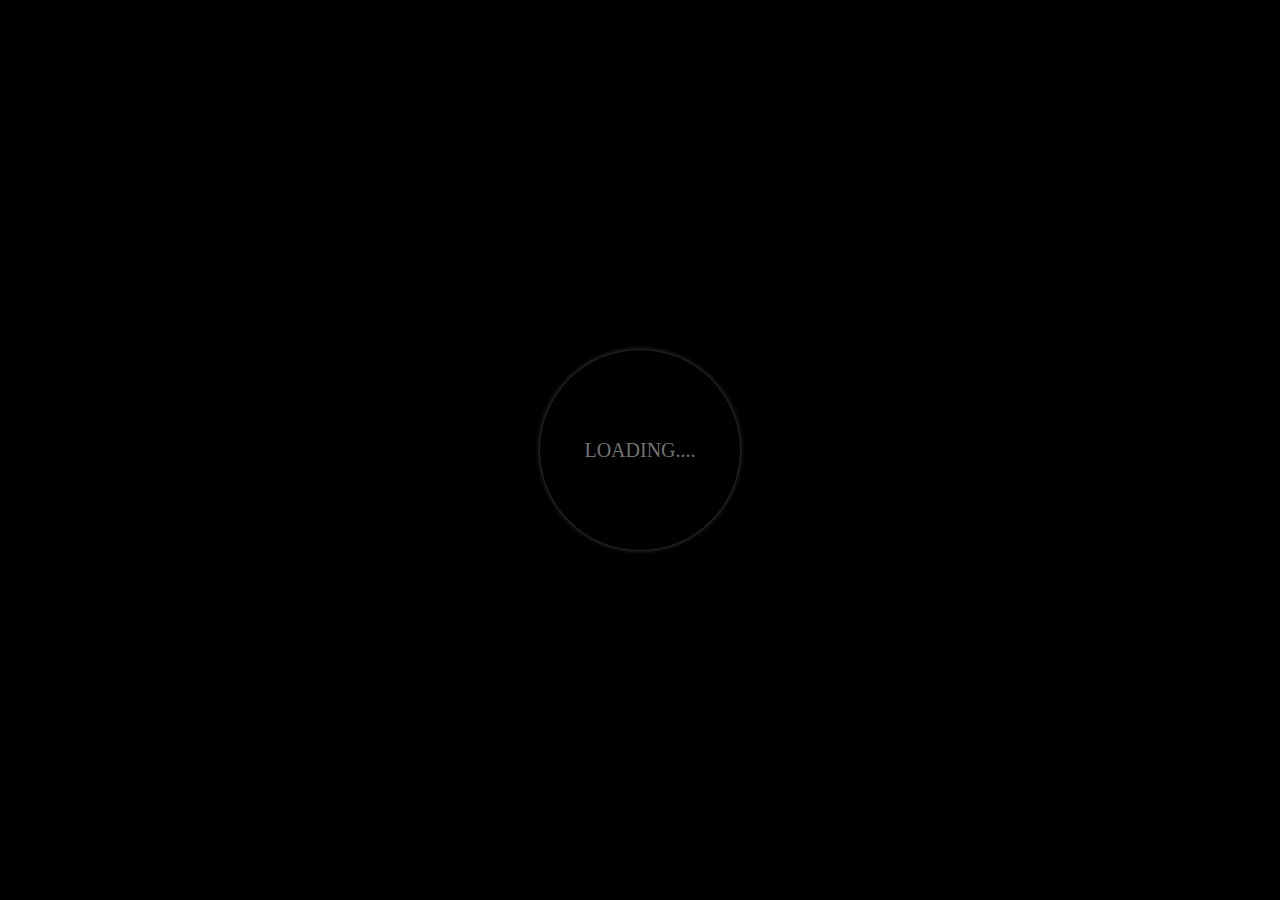
<file: 02.Loading Animation/index.html>
<html lang="en">
<head>
    <meta charset="UTF-8">
    <meta name="viewport" content="width=device-width, initial-scale=1.0">
    <title>Loading Animation</title>
    <link rel="stylesheet" href="style.css">
</head>
<body>
    <section class="center">
        <div class="ring"></div>
        <span>LOADING....</span>
    </section>
</body>
</html>
</file>
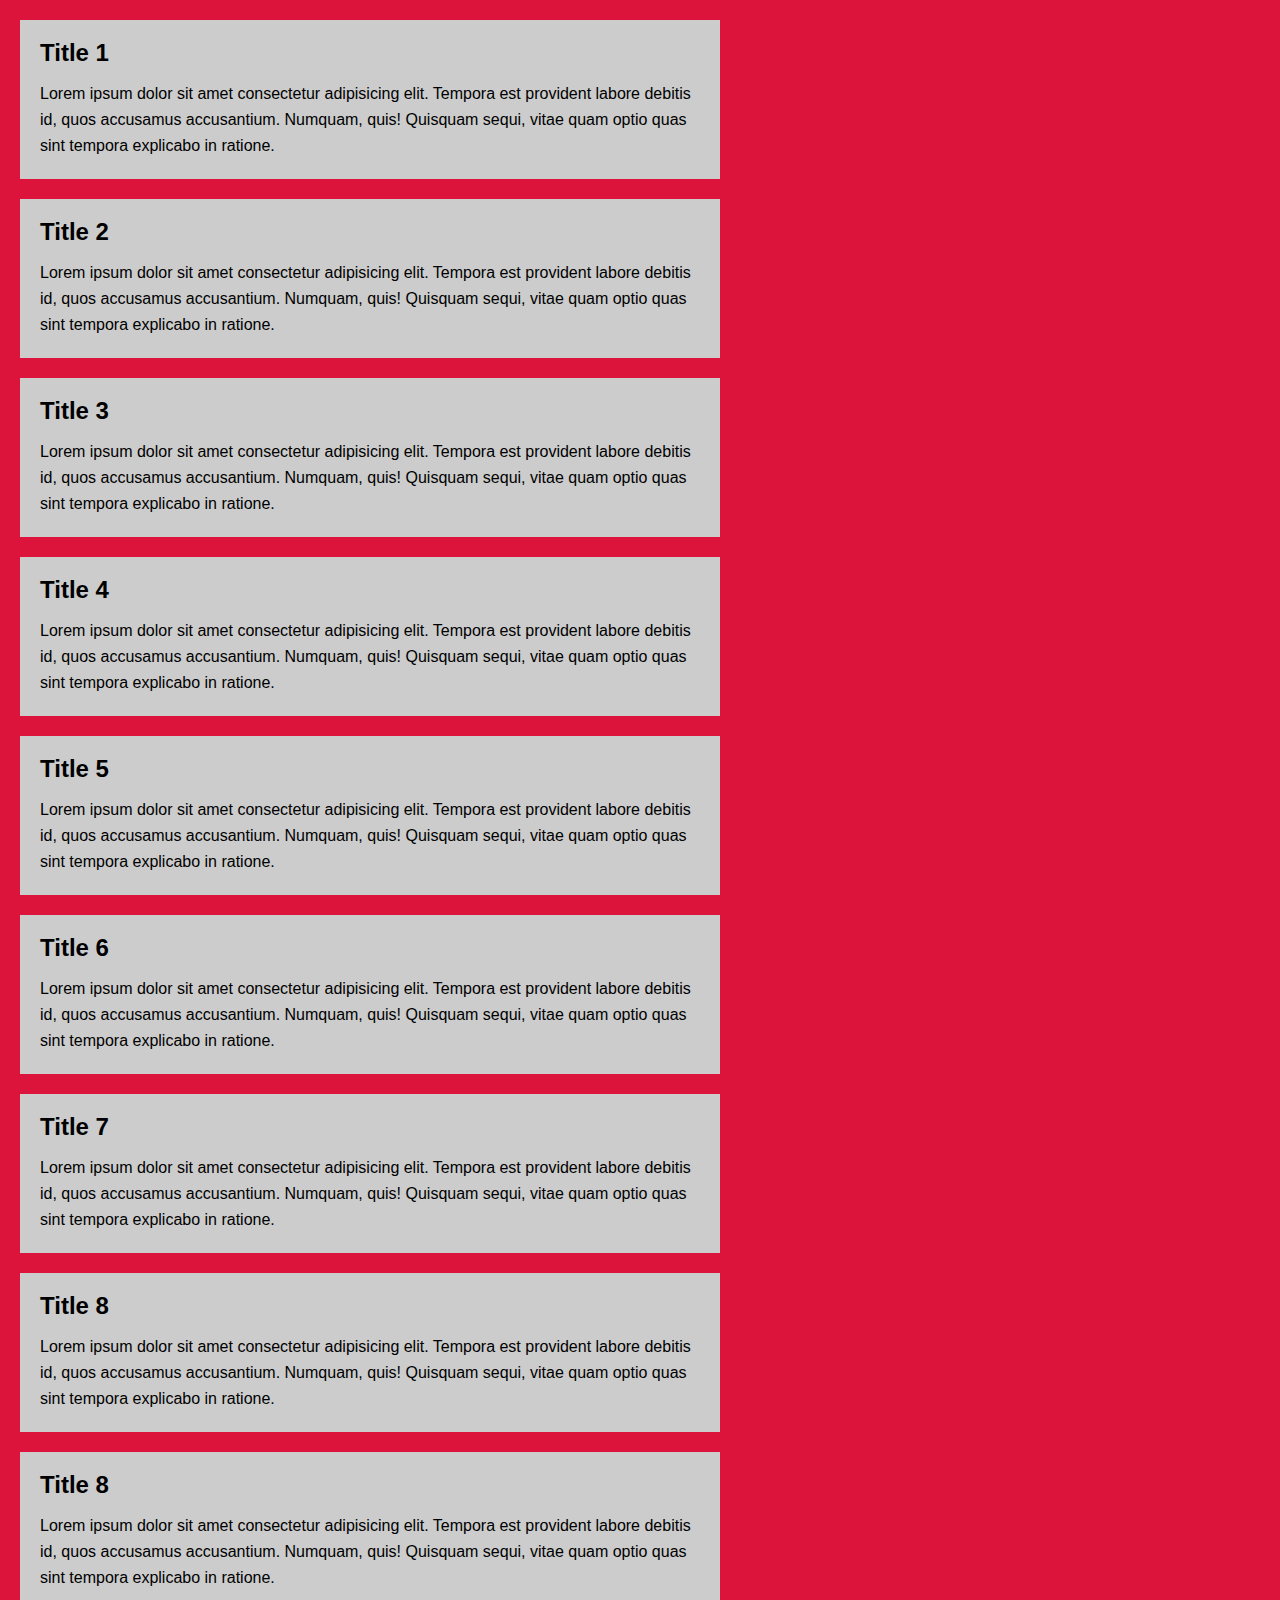
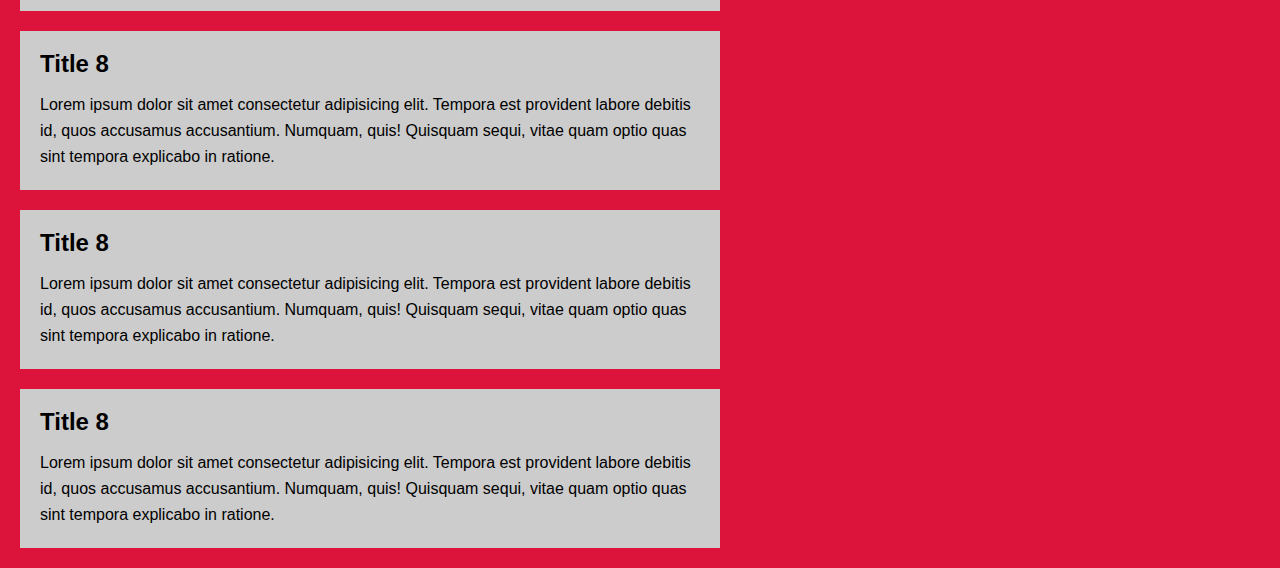
<file: 03.Custom Scrollbar/index.html>
<html lang="en">
<head>
    <meta charset="UTF-8">
    <meta name="viewport" content="width=device-width, initial-scale=1.0">
    <title>Custom ScrollBar</title>
    <link rel="stylesheet" href="style.css">
</head>
<body>
    <section>
        <div class="card">
            <h2 class="card-title"> Title 1</h2>
            <p>Lorem ipsum dolor sit amet consectetur adipisicing elit. Tempora est provident labore debitis id, quos accusamus accusantium. Numquam, quis! Quisquam sequi, vitae quam optio quas sint tempora explicabo in ratione.</p>
        </div>
        <div class="card">
            <h2 class="card-title"> Title 2</h2>
            <p>Lorem ipsum dolor sit amet consectetur adipisicing elit. Tempora est provident labore debitis id, quos accusamus accusantium. Numquam, quis! Quisquam sequi, vitae quam optio quas sint tempora explicabo in ratione.</p>
        </div>
        <div class="card">
            <h2 class="card-title"> Title 3</h2>
            <p>Lorem ipsum dolor sit amet consectetur adipisicing elit. Tempora est provident labore debitis id, quos accusamus accusantium. Numquam, quis! Quisquam sequi, vitae quam optio quas sint tempora explicabo in ratione.</p>
        </div>
        <div class="card">
            <h2 class="card-title"> Title 4</h2>
            <p>Lorem ipsum dolor sit amet consectetur adipisicing elit. Tempora est provident labore debitis id, quos accusamus accusantium. Numquam, quis! Quisquam sequi, vitae quam optio quas sint tempora explicabo in ratione.</p>
        </div>
        <div class="card">
            <h2 class="card-title"> Title 5</h2>
            <p>Lorem ipsum dolor sit amet consectetur adipisicing elit. Tempora est provident labore debitis id, quos accusamus accusantium. Numquam, quis! Quisquam sequi, vitae quam optio quas sint tempora explicabo in ratione.</p>
        </div>
        <div class="card">
            <h2 class="card-title"> Title 6</h2>
            <p>Lorem ipsum dolor sit amet consectetur adipisicing elit. Tempora est provident labore debitis id, quos accusamus accusantium. Numquam, quis! Quisquam sequi, vitae quam optio quas sint tempora explicabo in ratione.</p>
        </div>
        <div class="card">
            <h2 class="card-title"> Title 7</h2>
            <p>Lorem ipsum dolor sit amet consectetur adipisicing elit. Tempora est provident labore debitis id, quos accusamus accusantium. Numquam, quis! Quisquam sequi, vitae quam optio quas sint tempora explicabo in ratione.</p>
        </div>
        <div class="card">
            <h2 class="card-title"> Title 8</h2>
            <p>Lorem ipsum dolor sit amet consectetur adipisicing elit. Tempora est provident labore debitis id, quos accusamus accusantium. Numquam, quis! Quisquam sequi, vitae quam optio quas sint tempora explicabo in ratione.</p>
        </div>
        <div class="card">
            <h2 class="card-title"> Title 8</h2>
            <p>Lorem ipsum dolor sit amet consectetur adipisicing elit. Tempora est provident labore debitis id, quos accusamus accusantium. Numquam, quis! Quisquam sequi, vitae quam optio quas sint tempora explicabo in ratione.</p>
        </div><div class="card">
            <h2 class="card-title"> Title 8</h2>
            <p>Lorem ipsum dolor sit amet consectetur adipisicing elit. Tempora est provident labore debitis id, quos accusamus accusantium. Numquam, quis! Quisquam sequi, vitae quam optio quas sint tempora explicabo in ratione.</p>
        </div><div class="card">
            <h2 class="card-title"> Title 8</h2>
            <p>Lorem ipsum dolor sit amet consectetur adipisicing elit. Tempora est provident labore debitis id, quos accusamus accusantium. Numquam, quis! Quisquam sequi, vitae quam optio quas sint tempora explicabo in ratione.</p>
        </div><div class="card">
            <h2 class="card-title"> Title 8</h2>
            <p>Lorem ipsum dolor sit amet consectetur adipisicing elit. Tempora est provident labore debitis id, quos accusamus accusantium. Numquam, quis! Quisquam sequi, vitae quam optio quas sint tempora explicabo in ratione.</p>
        </div>
    </section>
</body>
</html>
</file>
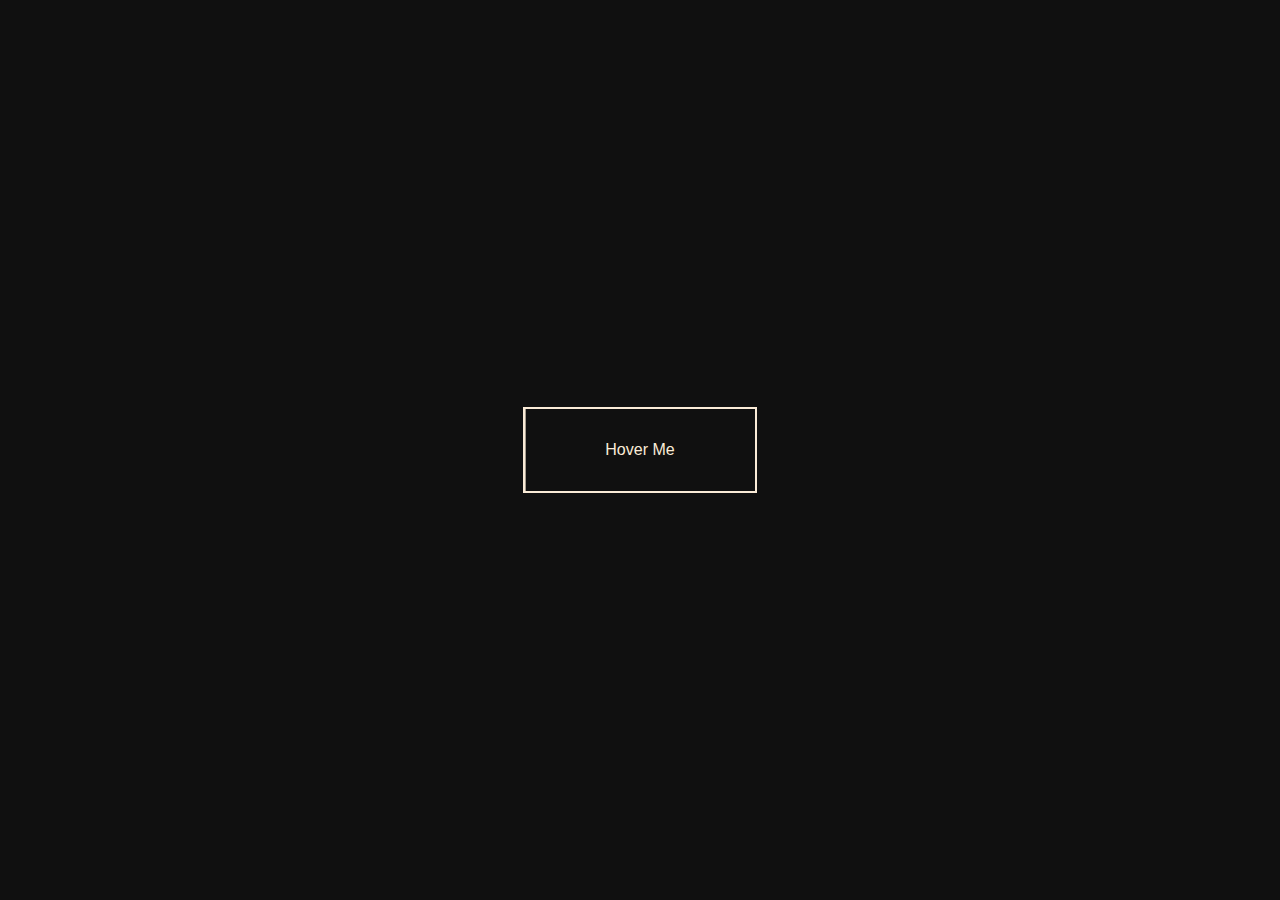
<file: 05.Creative Buttons/btn1/index.html>
<html lang="en">
<head>
    <meta charset="UTF-8">
    <meta name="viewport" content="width=device-width, initial-scale=1.0">
    <title>Button 1</title>
    <link rel="stylesheet" href="style.css">
</head>
<body>
    <section class="container">
        <a href="#">Hover Me</a>
    </section>
</body>
</html>
</file>
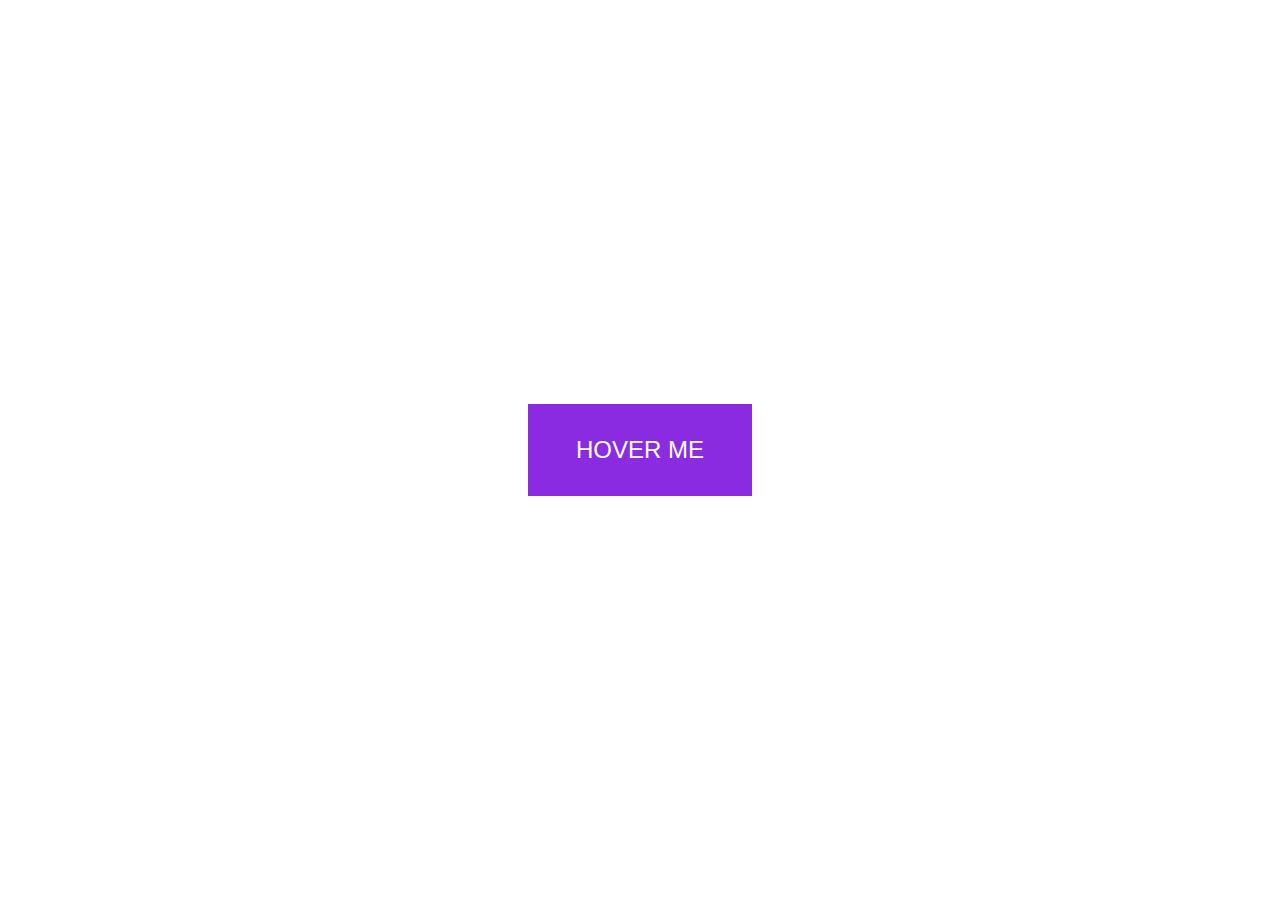
<file: 05.Creative Buttons/btn2/index.html>
<html lang="en">
<head>
    <meta charset="UTF-8">
    <meta name="viewport" content="width=device-width, initial-scale=1.0">
    <title>Button 2</title>
    <link rel="stylesheet" href="style.css">
</head>
<body>
    <section class="container">
        <a href="#">Hover Me</a>
    </section>
</body>
</html>
</file>
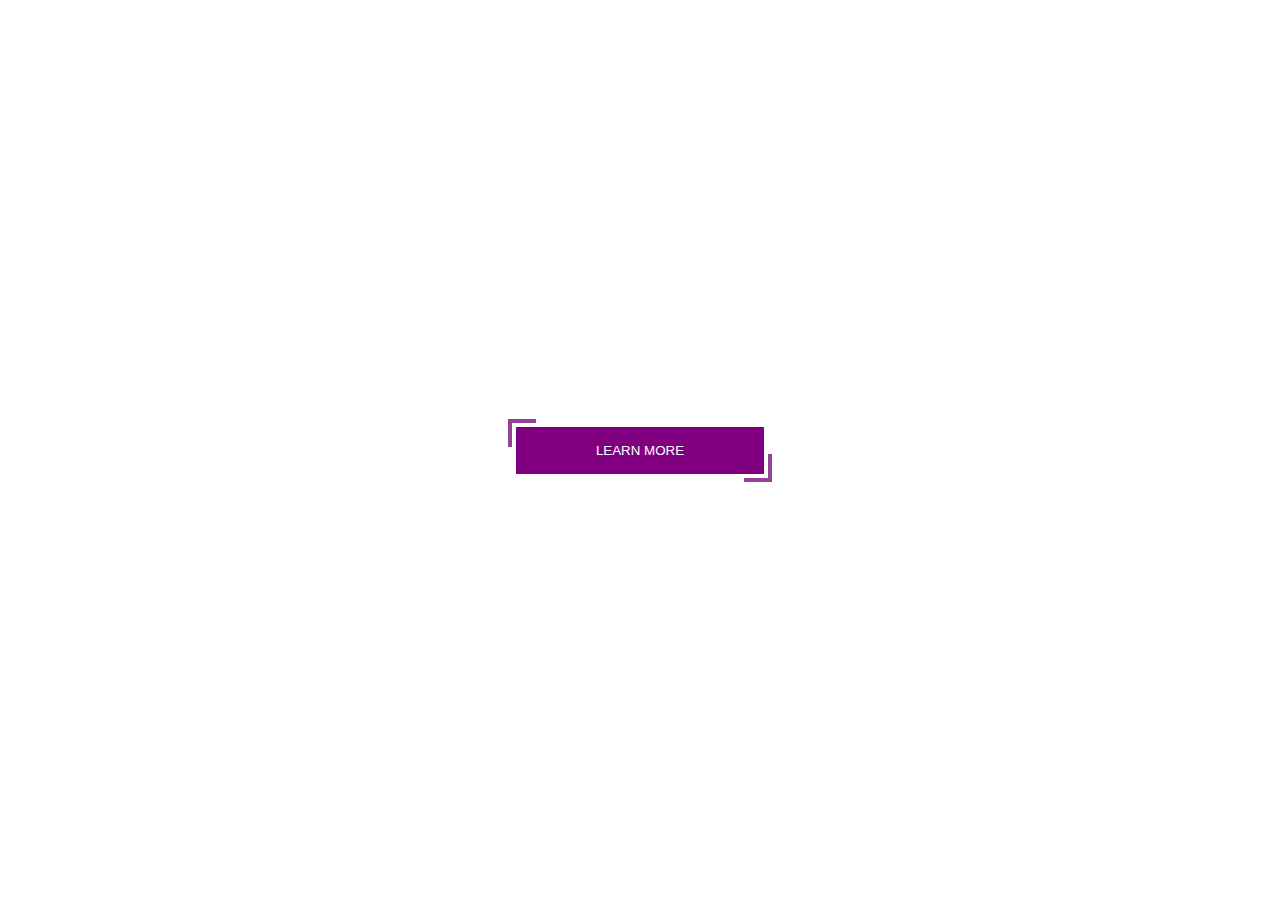
<file: 05.Creative Buttons/btn4/index.html>
<html lang="en">
<head>
    <meta charset="UTF-8">
    <meta name="viewport" content="width=device-width, initial-scale=1.0">
    <title>Button 4</title>
    <link rel="stylesheet" href="style.css">
</head>
<body>
    <section>
        <button class="btn">Learn More</button>
    </section>
</body>
</html>
</file>
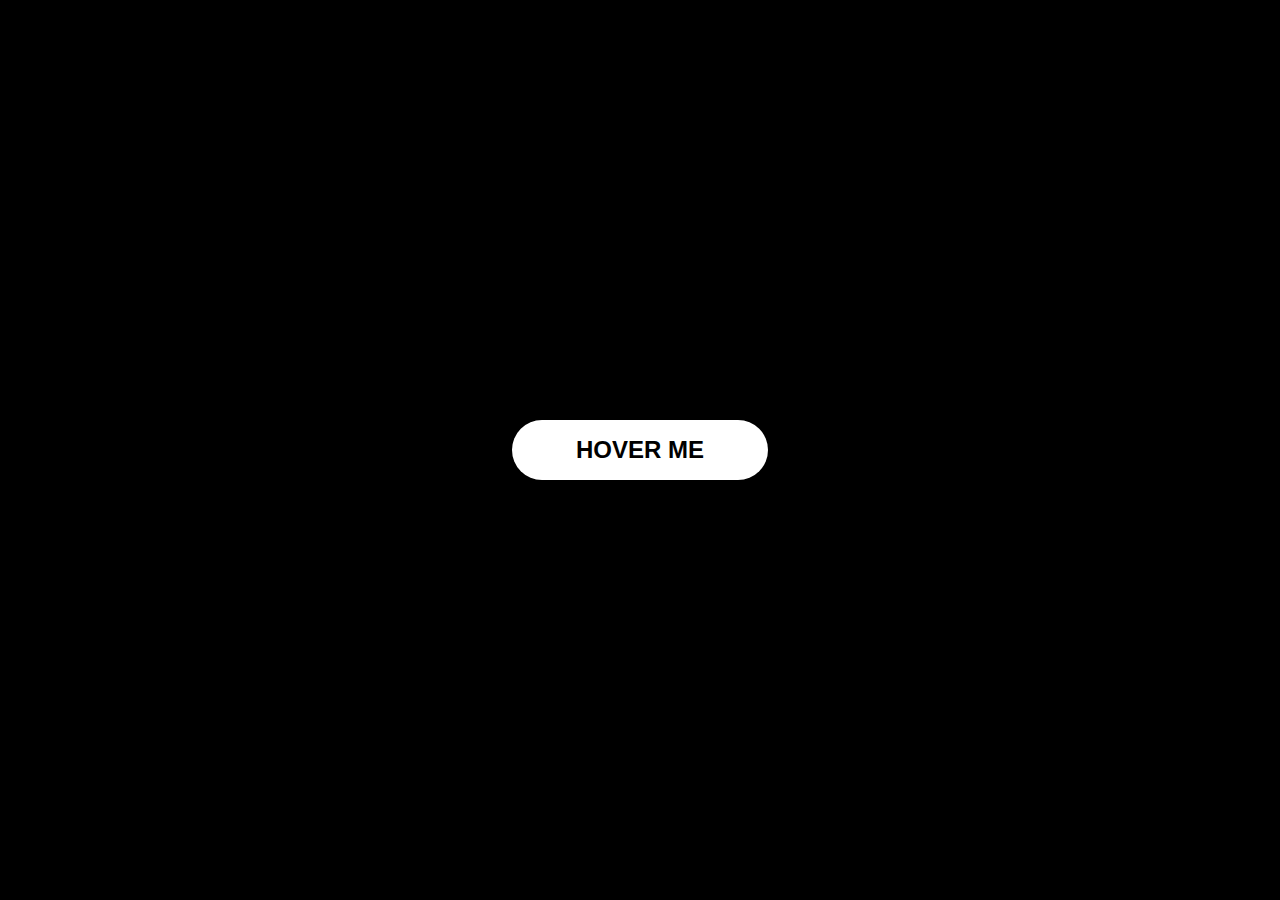
<file: 05.Creative Buttons/btn5/index.html>
<html lang="en">
<head>
    <meta charset="UTF-8">
    <meta name="viewport" content="width=device-width, initial-scale=1.0">
    <title>Button 5</title>
    <link rel="stylesheet" href="style.css">
</head>
<body>
    <section>
        <button class="btn">HOVER ME</button>
    </section>
</body>
</html>
</file>
<file: 02.Loading Animation/style.css>
body{
    margin: 0;
    padding: 0;
    background: black;
}

.center {
    display: flex;
    justify-content: center;
    align-items: center;
    min-height: 100vh;
}

.ring {
    position: absolute;
    width: 200px;
    height: 200px;
    border-radius: 50%;
    animation: ring 2s linear infinite;
}

.ring::before {
    position: absolute;
    content: "";
    left: 0;
    top: 0;
    height: 100%;
    width: 100%;
    border-radius: 50%;
    box-shadow: 0 0 5px rgba(255, 255, 255, 0.3);
}

span {
    color: #737373;
    font-size: 20px;
    animation: text 2s ease-in-out infinite;
}

@keyframes ring {
    0% {
        transform: rotate(0deg);
        box-shadow: 1px 5px 2px #e65c00;
    }
    50% {
        transform: rotate(180deg);
        box-shadow: 1px 5px 2px #18b201;
    }
    100% {
        transform: rotate(360deg);
        box-shadow: 1px 5px 2px #0456e8;
    }
}

@keyframes text {
    50% {
        color: black;
    }
}
</file>
<file: 03.Custom Scrollbar/style.css>
* {
    margin: 0;
    padding: 0;
    box-sizing: border-box;
    font-family: sans-serif;
}

body {
    background-color: crimson;
}

.card {
    width: 700px;
    background: #ccc;
    padding: 20px;
    margin: 20px;
    line-height: 26px;
}

.card h2 {
    margin-bottom: 15px;
}

::-webkit-scrollbar {
    background-color: transparent;
    width: 10px;
    border: 1px solid rgb(187, 82, 103);
}

::-webkit-scrollbar-thumb {
    background: linear-gradient(#21d4f2, #3106ca);
    border-radius: 100px;
}
</file>
<file: 05.Creative Buttons/btn1/style.css>
* {
    margin: 0;
    padding: 0;
    box-sizing: border-box;
}

.container {
    display: flex;
    justify-content: center;
    align-items: center;
    height: 100vh;
    background: rgb(16, 16, 16);
    font-family: sans-serif;
}

a {
    text-decoration: none;
    color: antiquewhite;
    border: 2px solid antiquewhite;
    padding: 2rem 5rem;
    position: relative;
    overflow: hidden;
}

a::before {
    position: absolute;
    content: "DOWNLOAD";
    top: 0;
    left: 0;
    width: 100%;
    height: 100%;
    color: #000;
    background: antiquewhite;
    transform: translateX(-100%);
    font-weight: bold;
    transition: all 0.5s;

    display: flex;
    justify-content: center;
    align-items: center;
}

a:hover::before {
    transform: translateX(0);
}
</file>
<file: 05.Creative Buttons/btn2/style.css>
* {
    margin: 0;
    padding: 0;
    box-sizing: border-box;
    font-family: sans-serif;
}

.container {
    height: 100vh;
    display: flex;
    justify-content: center;
    align-items: center;
}

a {
    padding: 2rem 3rem;
    text-transform: uppercase;
    color: #fff;
    font-size: 1.5rem;
    position: relative;
    background-color: blueviolet;
    text-decoration: none;
}

a::before {
    position: absolute;
    content: "Button";
    top: 0;
    left: 0;
    width: 100%;
    height: 100%;
    background-color: crimson;
    display: flex;
    justify-content: center;
    align-items: center;
    transform: rotateX(270deg);
    transform-origin: top;
    transition: all 0.5s;
}

a::after {
    position: absolute;
    content: "Button";
    top: 0;
    left: 0;
    width: 100%;
    height: 100%;
    background-color: rgb(14, 231, 14);
    display: flex;
    justify-content: center;
    align-items: center;
    transform: rotateX(270deg);
    transform-origin: top;
    transition: all 0.5s;
    transition-delay: 0.6s;
}

a:hover::before,
a:hover::after {
    transform: rotateX(0);
}
</file>
<file: 05.Creative Buttons/btn4/style.css>
* {
    padding: 0;
    margin: 0;
    box-sizing: border-box;
    font-family: sans-serif;
}

section {
    width: 100%;
    height: 100vh;
    display: flex;
    align-items: center;
    justify-content: center;
}

.btn {
    padding: 1rem 5rem;
    border: none;
    text-transform: uppercase;
    background: purple;
    color: #fff;
    position: relative;
}

.btn:before {
    position: absolute;
    content: "";
    top: -8px;
    left: -8px;
    border-top: 4px solid rgb(148, 66, 148);
    border-left: 4px solid rgb(148, 66, 148);
    height: 24px;
    width: 24px;
    transition: all 0.2s;
}

.btn:hover::before,
.btn:hover::after {
    height: 100%;
    width: 100%;
}

.btn::after {
    position: absolute;
    content: "";
    bottom: -8px;
    right: -8px;
    border-bottom: 4px solid rgb(148, 66, 148);
    border-right: 4px solid rgb(148, 66, 148);
    height: 24px;
    width: 24px;
    transition: all 0.2s;
}
</file>
<file: 05.Creative Buttons/btn5/style.css>
* {
    margin: 0;
    padding: 0;
    box-sizing: border-box;
    font-family: sans-serif;
}

section {
    height: 100vh;

    display: flex;
    align-items: center;
    justify-content: center;
    background-color: #000;
}

.btn {
    color: #fff;
    background-color: #fff;
    padding: 1rem 4rem;
    font-size: 1.5rem;
    border: none;
    border-radius: 100px;
    color: #000;
    font-weight: 600;
    position: relative;
    cursor: pointer;
}

.btn::before {
    position: absolute;
    content: "";
    top: 0;
    left: 0;
    width: 100%;
    height: 100%;
    background: #fff;
    transition: all 1s;
    border-radius: 100px;
    z-index: -1;
}

.btn:hover::before {
    transform: scaleY(1.4) scaleX(1.6);
    opacity: 0;
}

.btn:hover {
    transform: scaleY(1.4) scaleX(1.6);
}
</file>
